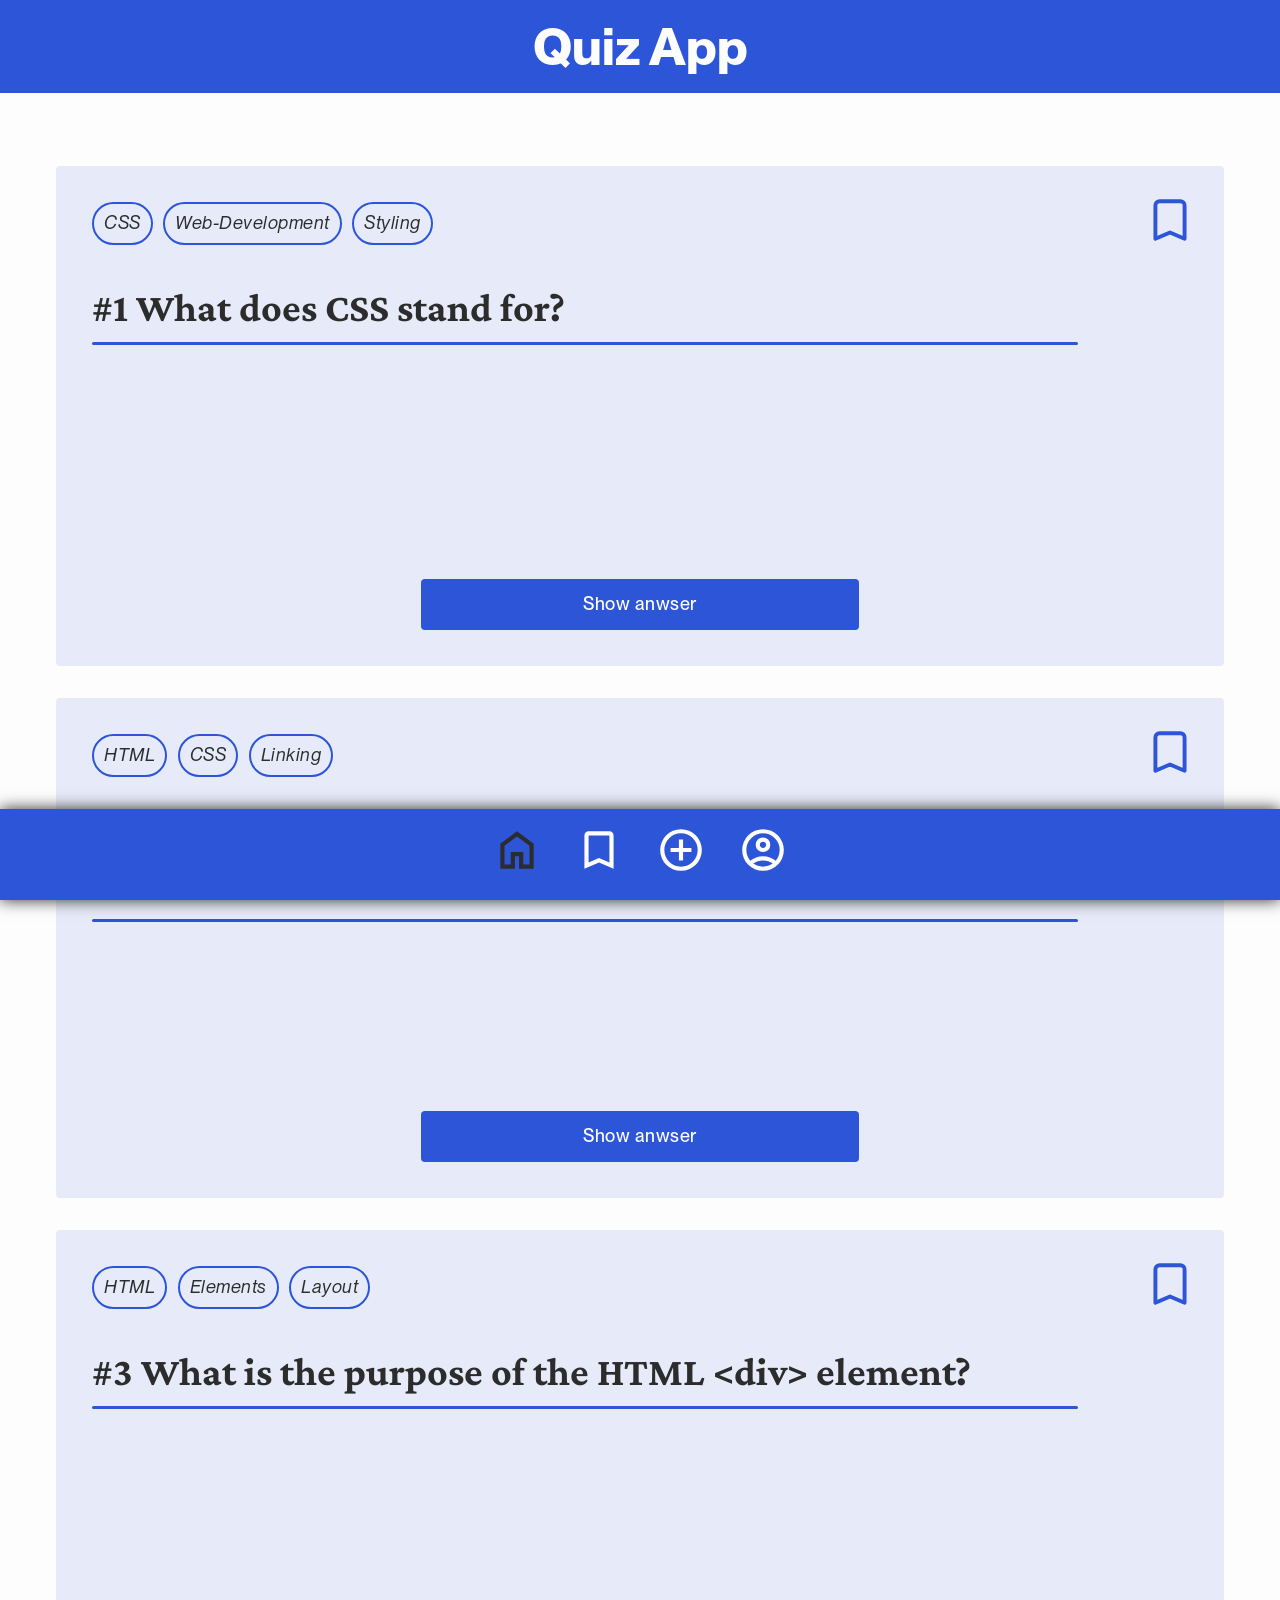
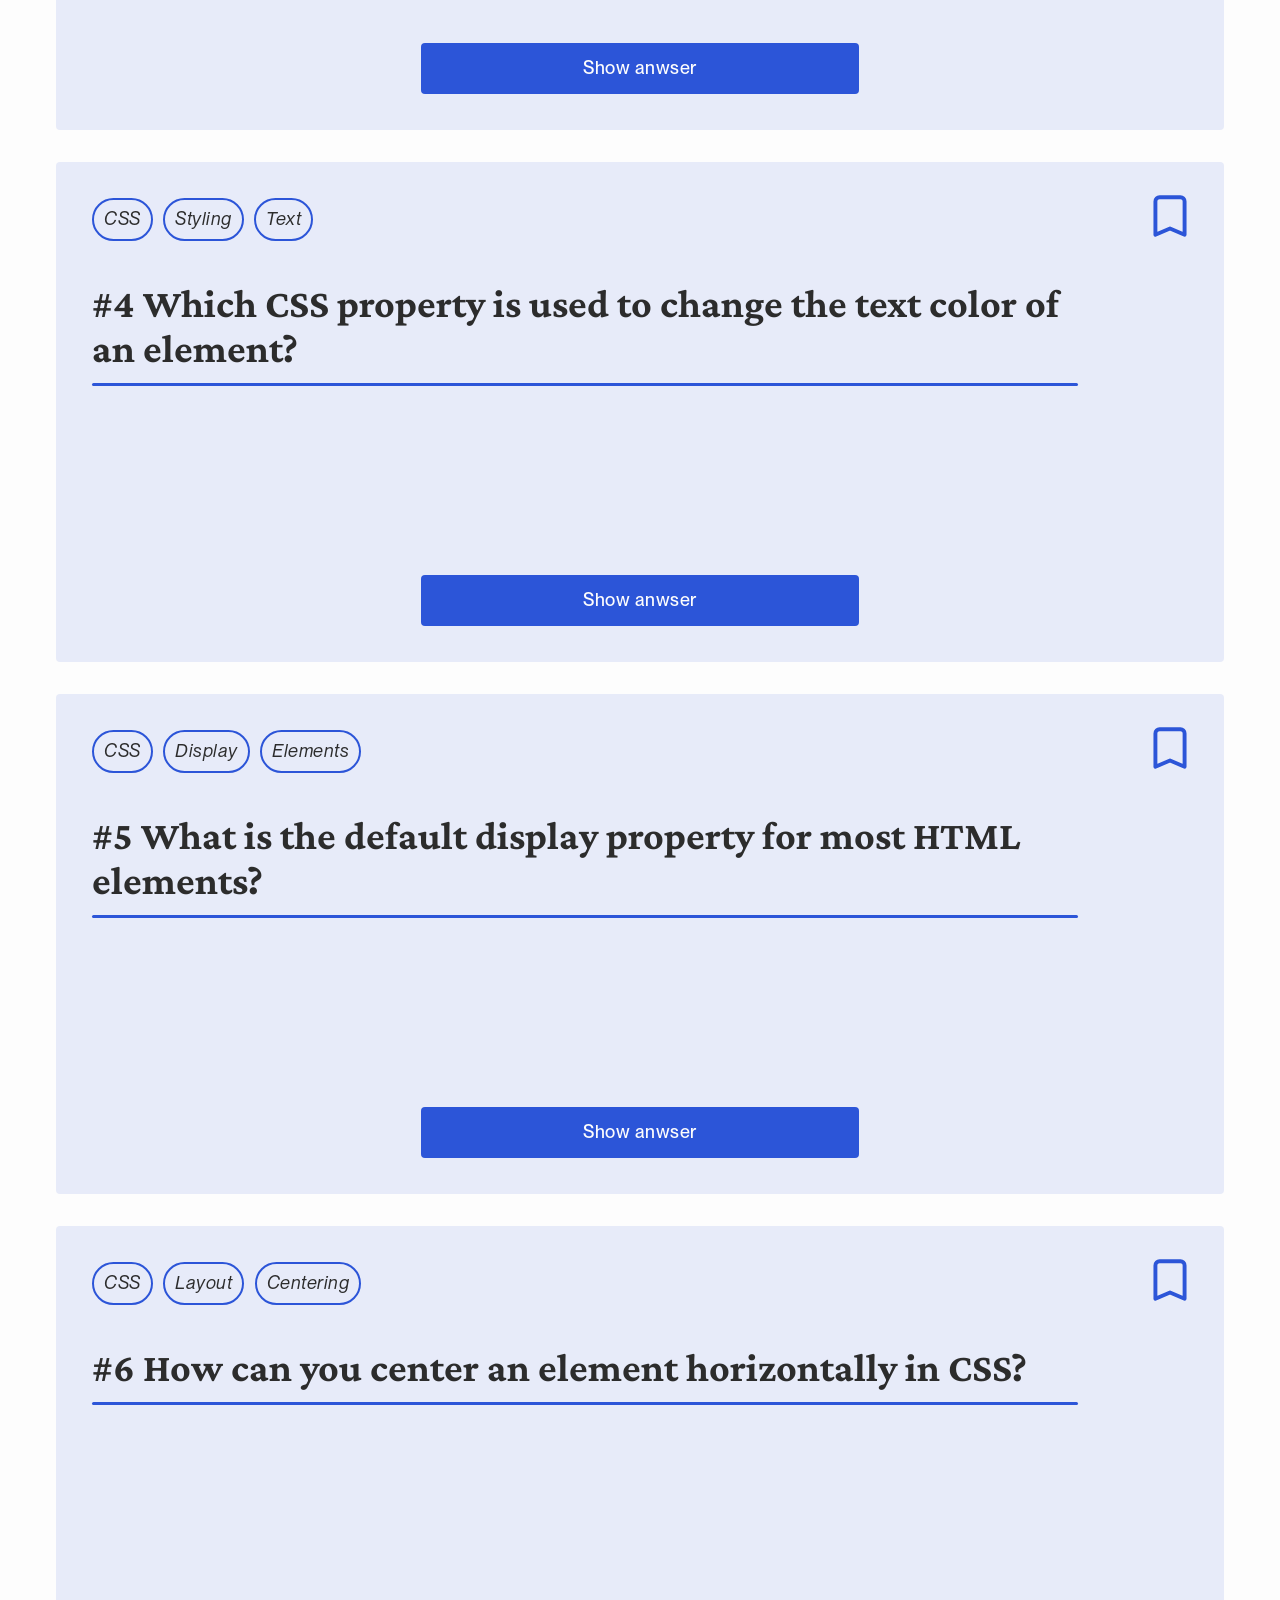
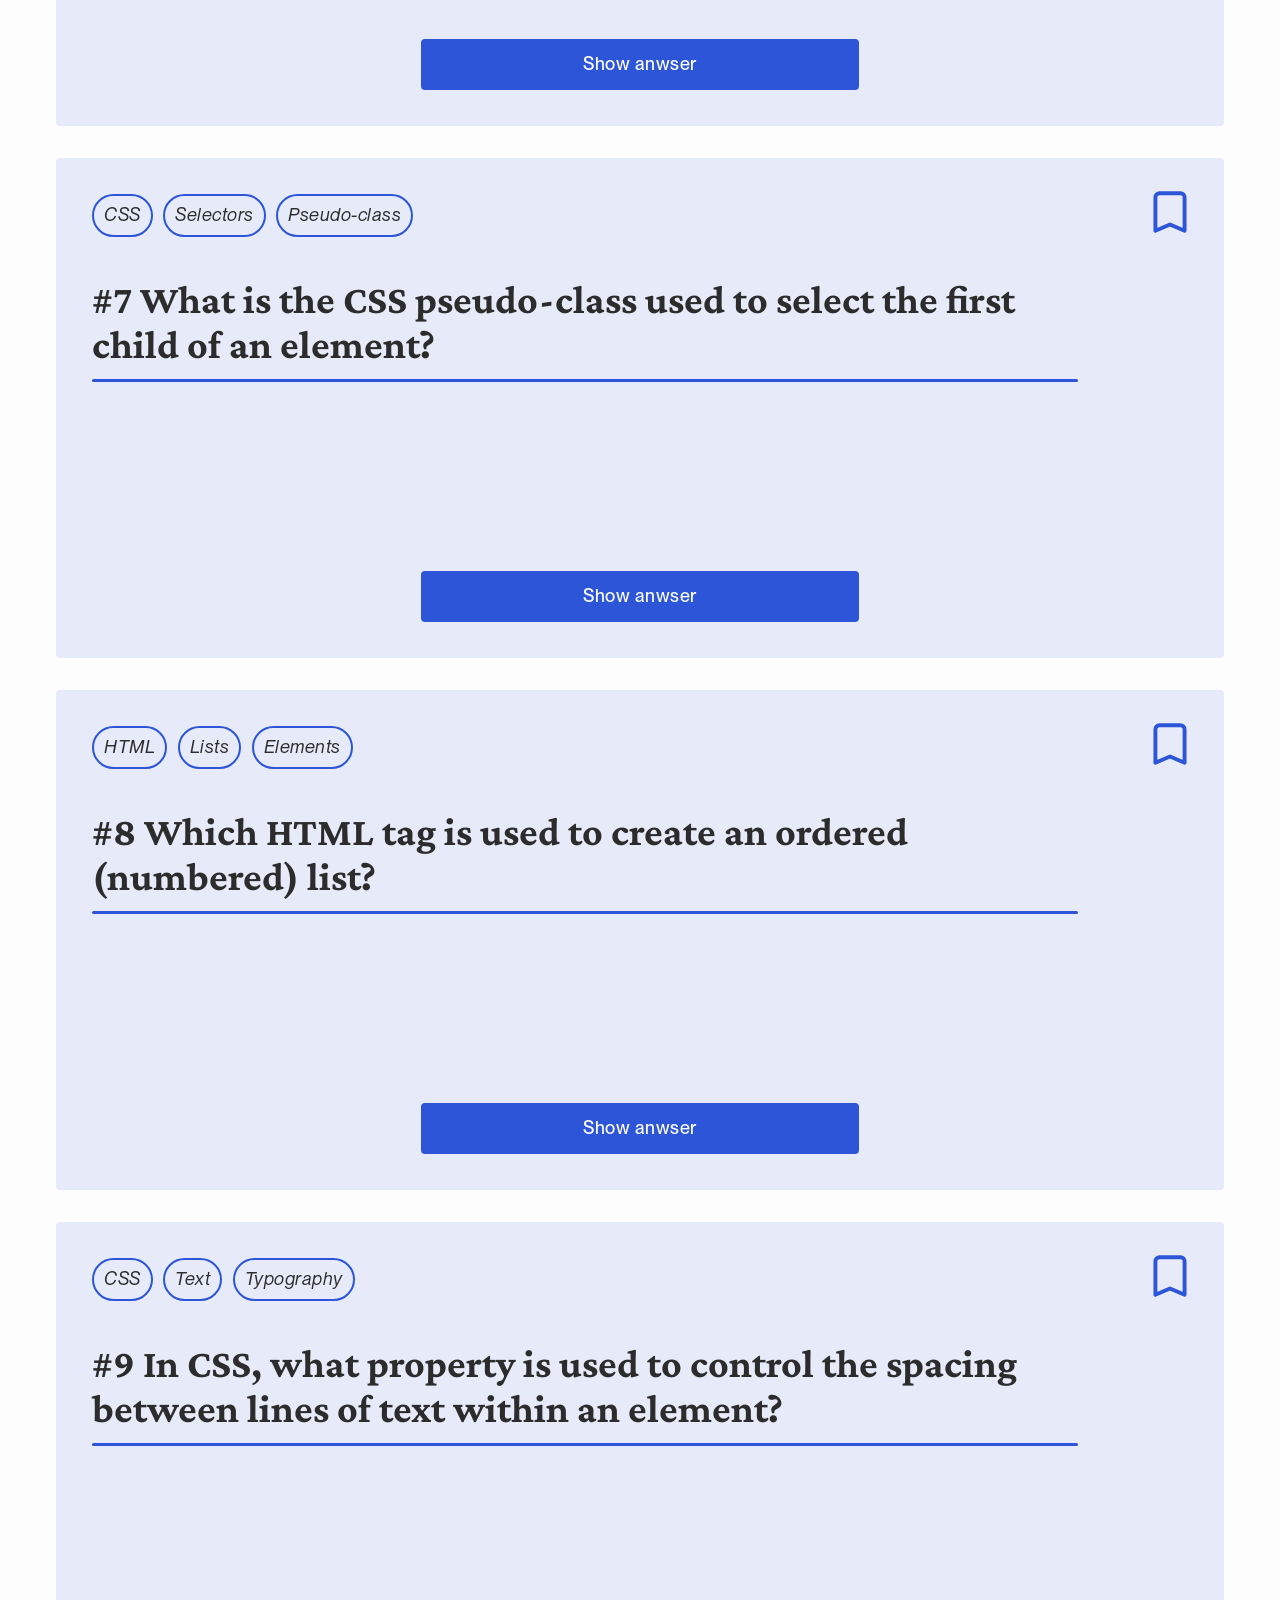
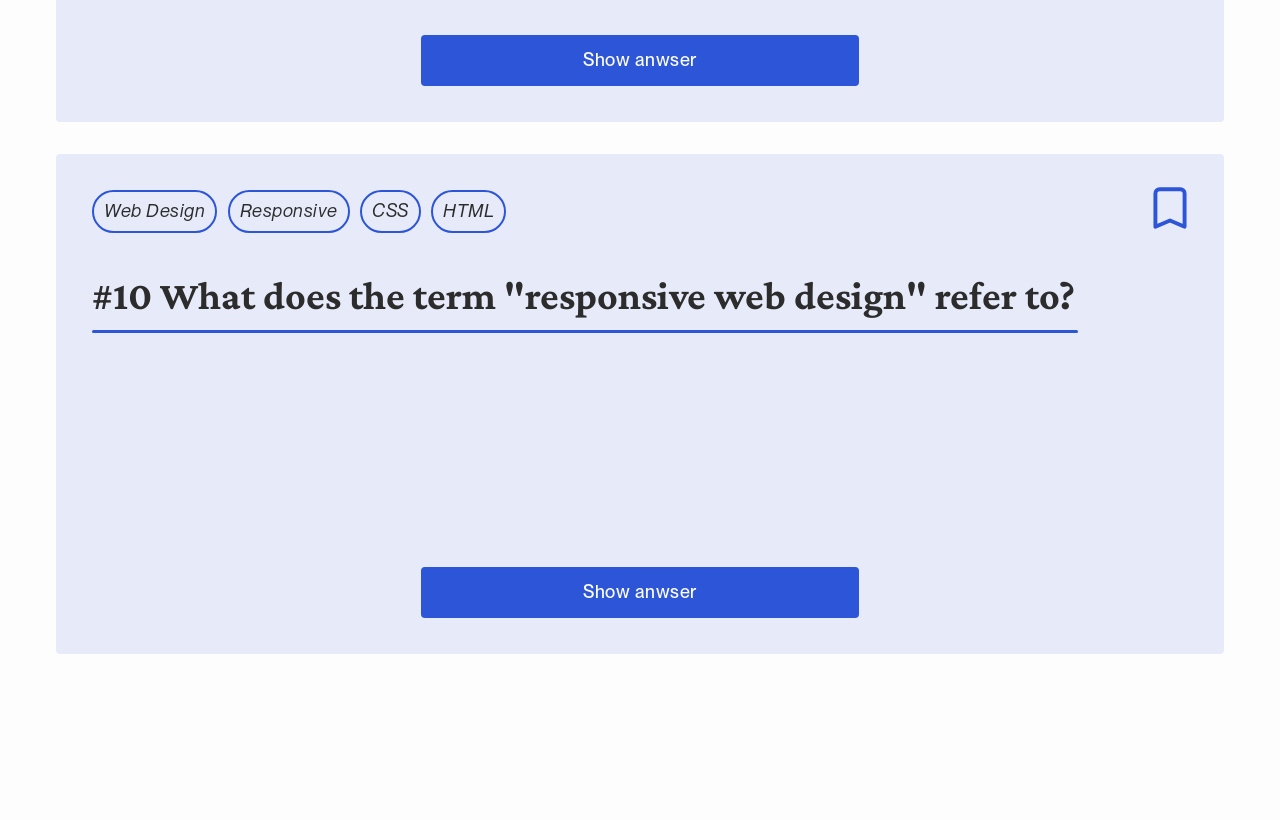
<file: index.html>
<!doctype html>
<html lang="de">
  <head>
    <meta charset="UTF-8" />
    <meta name="viewport" content="width=device-width, initial-scale=1.0" />
    <title>Quiz App | Recap-Project-1</title>
    <link
      rel="icon"
      type="image/svg+xml"
      href="assets/icons/bookmark_icon.svg"
    />
    <link rel="stylesheet" href="css/style.css" />
    <script src="./script/script.js" defer></script>
  </head>
  <body>
    <main>
      <header>
        <div class="app_title">
          <h1>Quiz App</h1>
        </div>
        <nav class="navbar">
          <ul>
            <li class="is_active">
              <a href="index.html">
                <svg
                  xmlns="http://www.w3.org/2000/svg"
                  height="50px"
                  viewBox="0 -960 960 960"
                  width="50px"
                  fill="var(--main-white)"
                >
                  <path
                    d="M240-200h120v-240h240v240h120v-360L480-740 240-560v360Zm-80 80v-480l320-240 320 240v480H520v-240h-80v240H160Zm320-350Z"
                  />
                </svg>
              </a>
            </li>
            <li>
              <a href="html/bookmark_page.html">
                <svg
                  xmlns="http://www.w3.org/2000/svg"
                  height="50px"
                  viewBox="0 -960 960 960"
                  width="50px"
                  fill="var(--main-white)"
                >
                  <path
                    d="M200-120v-640q0-33 23.5-56.5T280-840h400q33 0 56.5 23.5T760-760v640L480-240 200-120Zm80-122 200-86 200 86v-518H280v518Zm0-518h400-400Z"
                  />
                </svg>
              </a>
            </li>
            <li>
              <a href="html/form.html">
                <svg
                  xmlns="http://www.w3.org/2000/svg"
                  height="50px"
                  viewBox="0 -960 960 960"
                  width="50px"
                  fill="var(--main-white)"
                >
                  <path
                    d="M440-280h80v-160h160v-80H520v-160h-80v160H280v80h160v160Zm40 200q-83 0-156-31.5T197-197q-54-54-85.5-127T80-480q0-83 31.5-156T197-763q54-54 127-85.5T480-880q83 0 156 31.5T763-763q54 54 85.5 127T880-480q0 83-31.5 156T763-197q-54 54-127 85.5T480-80Zm0-80q134 0 227-93t93-227q0-134-93-227t-227-93q-134 0-227 93t-93 227q0 134 93 227t227 93Zm0-320Z"
                  />
                </svg>
              </a>
            </li>
            <li>
              <a href="html/profile_page.html">
                <svg
                  xmlns="http://www.w3.org/2000/svg"
                  height="50px"
                  viewBox="0 -960 960 960"
                  width="50px"
                  fill="var(--main-white)"
                >
                  <path
                    d="M234-276q51-39 114-61.5T480-360q69 0 132 22.5T726-276q35-41 54.5-93T800-480q0-133-93.5-226.5T480-800q-133 0-226.5 93.5T160-480q0 59 19.5 111t54.5 93Zm146.5-204.5Q340-521 340-580t40.5-99.5Q421-720 480-720t99.5 40.5Q620-639 620-580t-40.5 99.5Q539-440 480-440t-99.5-40.5ZM480-80q-83 0-156-31.5T197-197q-54-54-85.5-127T80-480q0-83 31.5-156T197-763q54-54 127-85.5T480-880q83 0 156 31.5T763-763q54 54 85.5 127T880-480q0 83-31.5 156T763-197q-54 54-127 85.5T480-80Zm100-95.5q47-15.5 86-44.5-39-29-86-44.5T480-280q-53 0-100 15.5T294-220q39 29 86 44.5T480-160q53 0 100-15.5ZM523-537q17-17 17-43t-17-43q-17-17-43-17t-43 17q-17 17-17 43t17 43q17 17 43 17t43-17Zm-43-43Zm0 360Z"
                  />
                </svg>
              </a>
            </li>
          </ul>
        </nav>
      </header>
      <section>
        <div class="container">
          <div class="row">
            <div class="col col-md-12 col-lg-12 col-xl-12">
              <article class="quest-card">
                <div class="quest-card-wrapper-FAQ">
                  <ul class="tagList">
                    <li class="tag">CSS</li>
                    <li class="tag">Web-Development</li>
                    <li class="tag">Styling</li>
                  </ul>
                  <h3 contenteditable="true">What does CSS stand for?</h3>
                  <div
                    class="quest-card-answer-wrapper hidden"
                    data-js="answerWrapper"
                  >
                    <p>Cascading Style Sheets</p>
                  </div>
                  <button type="button" class="answer-btn">Show anwser</button>
                </div>

                <input
                  type="checkbox"
                  class="fav-checkbox"
                  data-js="bookmark-checkbox"
                />
                <label
                  class="fav-icon-label"
                  data-js="bookmark-label"
                  aria-label="Frage als Favorit speichern"
                >
                  <svg
                    xmlns="http://w3.org"
                    height="50px"
                    viewBox="0 -960 960 960"
                    width="50px"
                  >
                    <path
                      d="M200-120v-640q0-33 23.5-56.5T280-840h400q33 0 56.5 23.5T760-760v640L480-240 200-120Z"
                    />
                  </svg>
                </label>
              </article>
            </div>
            <div class="col col-md-12 col-lg-12 col-xl-12">
              <article class="quest-card">
                <div class="quest-card-wrapper-FAQ">
                  <ul class="tagList">
                    <li class="tag">HTML</li>
                    <li class="tag">CSS</li>
                    <li class="tag">Linking</li>
                  </ul>
                  <h3 contenteditable="true">
                    Which HTML tag is used to link an external CSS file to an
                    HTML document?
                  </h3>
                  <div
                    class="quest-card-answer-wrapper hidden"
                    data-js="answerWrapper"
                  >
                    <p>&lt;link&gt;</p>
                  </div>
                  <button type="button" class="answer-btn">Show anwser</button>
                </div>
                <input
                  type="checkbox"
                  class="fav-checkbox"
                  data-js="bookmark-checkbox"
                />
                <label
                  class="fav-icon-label"
                  data-js="bookmark-label"
                  aria-label="Frage als Favorit speichern"
                >
                  <svg
                    xmlns="http://w3.org"
                    height="50px"
                    viewBox="0 -960 960 960"
                    width="50px"
                  >
                    <path
                      d="M200-120v-640q0-33 23.5-56.5T280-840h400q33 0 56.5 23.5T760-760v640L480-240 200-120Z"
                    />
                  </svg>
                </label>
              </article>
            </div>
            <div class="col col-md-12 col-lg-12 col-xl-12">
              <article class="quest-card">
                <div class="quest-card-wrapper-FAQ">
                  <ul class="tagList">
                    <li class="tag">HTML</li>
                    <li class="tag">Elements</li>
                    <li class="tag">Layout</li>
                  </ul>
                  <h3 contenteditable="true">
                    What is the purpose of the HTML &lt;div&gt; element?
                  </h3>
                  <div
                    class="quest-card-answer-wrapper hidden"
                    data-js="answerWrapper"
                  >
                    <p>
                      It is a container element used to group and style content
                      together.
                    </p>
                  </div>
                  <button type="button" class="answer-btn">Show anwser</button>
                </div>
                <input
                  type="checkbox"
                  class="fav-checkbox"
                  data-js="bookmark-checkbox"
                />
                <label
                  class="fav-icon-label"
                  data-js="bookmark-label"
                  aria-label="Frage als Favorit speichern"
                >
                  <svg
                    xmlns="http://w3.org"
                    height="50px"
                    viewBox="0 -960 960 960"
                    width="50px"
                  >
                    <path
                      d="M200-120v-640q0-33 23.5-56.5T280-840h400q33 0 56.5 23.5T760-760v640L480-240 200-120Z"
                    />
                  </svg>
                </label>
              </article>
            </div>
            <div class="col col-md-12 col-lg-12 col-xl-12">
              <article class="quest-card">
                <div class="quest-card-wrapper-FAQ">
                  <ul class="tagList">
                    <li class="tag">CSS</li>
                    <li class="tag">Styling</li>
                    <li class="tag">Text</li>
                  </ul>
                  <h3 contenteditable="true">
                    Which CSS property is used to change the text color of an
                    element?
                  </h3>
                  <div
                    class="quest-card-answer-wrapper hidden"
                    data-js="answerWrapper"
                  >
                    <p>color</p>
                  </div>
                  <button type="button" class="answer-btn">Show anwser</button>
                </div>
                <input
                  type="checkbox"
                  class="fav-checkbox"
                  data-js="bookmark-checkbox"
                />
                <label
                  class="fav-icon-label"
                  data-js="bookmark-label"
                  aria-label="Frage als Favorit speichern"
                >
                  <svg
                    xmlns="http://w3.org"
                    height="50px"
                    viewBox="0 -960 960 960"
                    width="50px"
                  >
                    <path
                      d="M200-120v-640q0-33 23.5-56.5T280-840h400q33 0 56.5 23.5T760-760v640L480-240 200-120Z"
                    />
                  </svg>
                </label>
              </article>
            </div>
            <div class="col col-md-12 col-lg-12 col-xl-12">
              <article class="quest-card">
                <div class="quest-card-wrapper-FAQ">
                  <ul class="tagList">
                    <li class="tag">CSS</li>
                    <li class="tag">Display</li>
                    <li class="tag">Elements</li>
                  </ul>
                  <h3 contenteditable="true">
                    What is the default display property for most HTML elements?
                  </h3>
                  <div
                    class="quest-card-answer-wrapper hidden"
                    data-js="answerWrapper"
                  >
                    <p>block</p>
                  </div>
                  <button type="button" class="answer-btn">Show anwser</button>
                </div>
                <input
                  type="checkbox"
                  class="fav-checkbox"
                  data-js="bookmark-checkbox"
                />
                <label
                  class="fav-icon-label"
                  data-js="bookmark-label"
                  aria-label="Frage als Favorit speichern"
                >
                  <svg
                    xmlns="http://w3.org"
                    height="50px"
                    viewBox="0 -960 960 960"
                    width="50px"
                  >
                    <path
                      d="M200-120v-640q0-33 23.5-56.5T280-840h400q33 0 56.5 23.5T760-760v640L480-240 200-120Z"
                    />
                  </svg>
                </label>
              </article>
            </div>
            <div class="col col-md-12 col-lg-12 col-xl-12">
              <article class="quest-card">
                <div class="quest-card-wrapper-FAQ">
                  <ul class="tagList">
                    <li class="tag">CSS</li>
                    <li class="tag">Layout</li>
                    <li class="tag">Centering</li>
                  </ul>
                  <h3 contenteditable="true">
                    How can you center an element horizontally in CSS?
                  </h3>
                  <div
                    class="quest-card-answer-wrapper hidden"
                    data-js="answerWrapper"
                  >
                    <p>By setting its margin property to auto.</p>
                  </div>
                  <button type="button" class="answer-btn">Show anwser</button>
                </div>
                <input
                  type="checkbox"
                  class="fav-checkbox"
                  data-js="bookmark-checkbox"
                />
                <label
                  class="fav-icon-label"
                  data-js="bookmark-label"
                  aria-label="Frage als Favorit speichern"
                >
                  <svg
                    xmlns="http://w3.org"
                    height="50px"
                    viewBox="0 -960 960 960"
                    width="50px"
                  >
                    <path
                      d="M200-120v-640q0-33 23.5-56.5T280-840h400q33 0 56.5 23.5T760-760v640L480-240 200-120Z"
                    />
                  </svg>
                </label>
              </article>
            </div>
            <div class="col col-md-12 col-lg-12 col-xl-12">
              <article class="quest-card">
                <div class="quest-card-wrapper-FAQ">
                  <ul class="tagList">
                    <li class="tag">CSS</li>
                    <li class="tag">Selectors</li>
                    <li class="tag">Pseudo-class</li>
                  </ul>
                  <h3 contenteditable="true">
                    What is the CSS pseudo-class used to select the first child
                    of an element?
                  </h3>
                  <div
                    class="quest-card-answer-wrapper hidden"
                    data-js="answerWrapper"
                  >
                    <p>:first-child</p>
                  </div>
                  <button type="button" class="answer-btn">Show anwser</button>
                </div>
                <input
                  type="checkbox"
                  class="fav-checkbox"
                  data-js="bookmark-checkbox"
                />
                <label
                  class="fav-icon-label"
                  data-js="bookmark-label"
                  aria-label="Frage als Favorit speichern"
                >
                  <svg
                    xmlns="http://w3.org"
                    height="50px"
                    viewBox="0 -960 960 960"
                    width="50px"
                  >
                    <path
                      d="M200-120v-640q0-33 23.5-56.5T280-840h400q33 0 56.5 23.5T760-760v640L480-240 200-120Z"
                    />
                  </svg>
                </label>
              </article>
            </div>
            <div class="col col-md-12 col-lg-12 col-xl-12">
              <article class="quest-card">
                <div class="quest-card-wrapper-FAQ">
                  <ul class="tagList">
                    <li class="tag">HTML</li>
                    <li class="tag">Lists</li>
                    <li class="tag">Elements</li>
                  </ul>
                  <h3 contenteditable="true">
                    Which HTML tag is used to create an ordered (numbered) list?
                  </h3>
                  <div
                    class="quest-card-answer-wrapper hidden"
                    data-js="answerWrapper"
                  >
                    <p>&lt;ol&gt;</p>
                  </div>
                  <button type="button" class="answer-btn">Show anwser</button>
                </div>
                <input
                  type="checkbox"
                  class="fav-checkbox"
                  data-js="bookmark-checkbox"
                />
                <label
                  class="fav-icon-label"
                  data-js="bookmark-label"
                  aria-label="Frage als Favorit speichern"
                >
                  <svg
                    xmlns="http://w3.org"
                    height="50px"
                    viewBox="0 -960 960 960"
                    width="50px"
                  >
                    <path
                      d="M200-120v-640q0-33 23.5-56.5T280-840h400q33 0 56.5 23.5T760-760v640L480-240 200-120Z"
                    />
                  </svg>
                </label>
              </article>
            </div>
            <div class="col col-md-12 col-lg-12 col-xl-12">
              <article class="quest-card">
                <div class="quest-card-wrapper-FAQ">
                  <ul class="tagList">
                    <li class="tag">CSS</li>
                    <li class="tag">Text</li>
                    <li class="tag">Typography</li>
                  </ul>
                  <h3 contenteditable="true">
                    In CSS, what property is used to control the spacing between
                    lines of text within an element?
                  </h3>
                  <div
                    class="quest-card-answer-wrapper hidden"
                    data-js="answerWrapper"
                  >
                    <p>line-height</p>
                  </div>
                  <button type="button" class="answer-btn">Show anwser</button>
                </div>
                <input
                  type="checkbox"
                  class="fav-checkbox"
                  data-js="bookmark-checkbox"
                />
                <label
                  class="fav-icon-label"
                  data-js="bookmark-label"
                  aria-label="Frage als Favorit speichern"
                >
                  <svg
                    xmlns="http://w3.org"
                    height="50px"
                    viewBox="0 -960 960 960"
                    width="50px"
                  >
                    <path
                      d="M200-120v-640q0-33 23.5-56.5T280-840h400q33 0 56.5 23.5T760-760v640L480-240 200-120Z"
                    />
                  </svg>
                </label>
              </article>
            </div>
            <div class="col col-md-12 col-lg-12 col-xl-12">
              <article class="quest-card">
                <div class="quest-card-wrapper-FAQ">
                  <ul class="tagList">
                    <li class="tag">Web Design</li>
                    <li class="tag">Responsive</li>
                    <li class="tag">CSS</li>
                    <li class="tag">HTML</li>
                  </ul>
                  <h3 contenteditable="true">
                    What does the term &quot;responsive web design&quot; refer
                    to?
                  </h3>
                  <div
                    class="quest-card-answer-wrapper hidden"
                    data-js="answerWrapper"
                  >
                    <p>
                      It refers to designing web pages that adapt and display
                      well on various screen sizes and devices.
                    </p>
                  </div>
                  <button type="button" class="answer-btn">Show anwser</button>
                </div>
                <input
                  type="checkbox"
                  class="fav-checkbox"
                  data-js="bookmark-checkbox"
                />
                <label
                  class="fav-icon-label"
                  data-js="bookmark-label"
                  aria-label="Frage als Favorit speichern"
                >
                  <svg
                    xmlns="http://w3.org"
                    height="50px"
                    viewBox="0 -960 960 960"
                    width="50px"
                  >
                    <path
                      d="M200-120v-640q0-33 23.5-56.5T280-840h400q33 0 56.5 23.5T760-760v640L480-240 200-120Z"
                    />
                  </svg>
                </label>
              </article>
            </div>
          </div>
        </div>
      </section>
      <footer></footer>
    </main>
  </body>
</html>
</file>
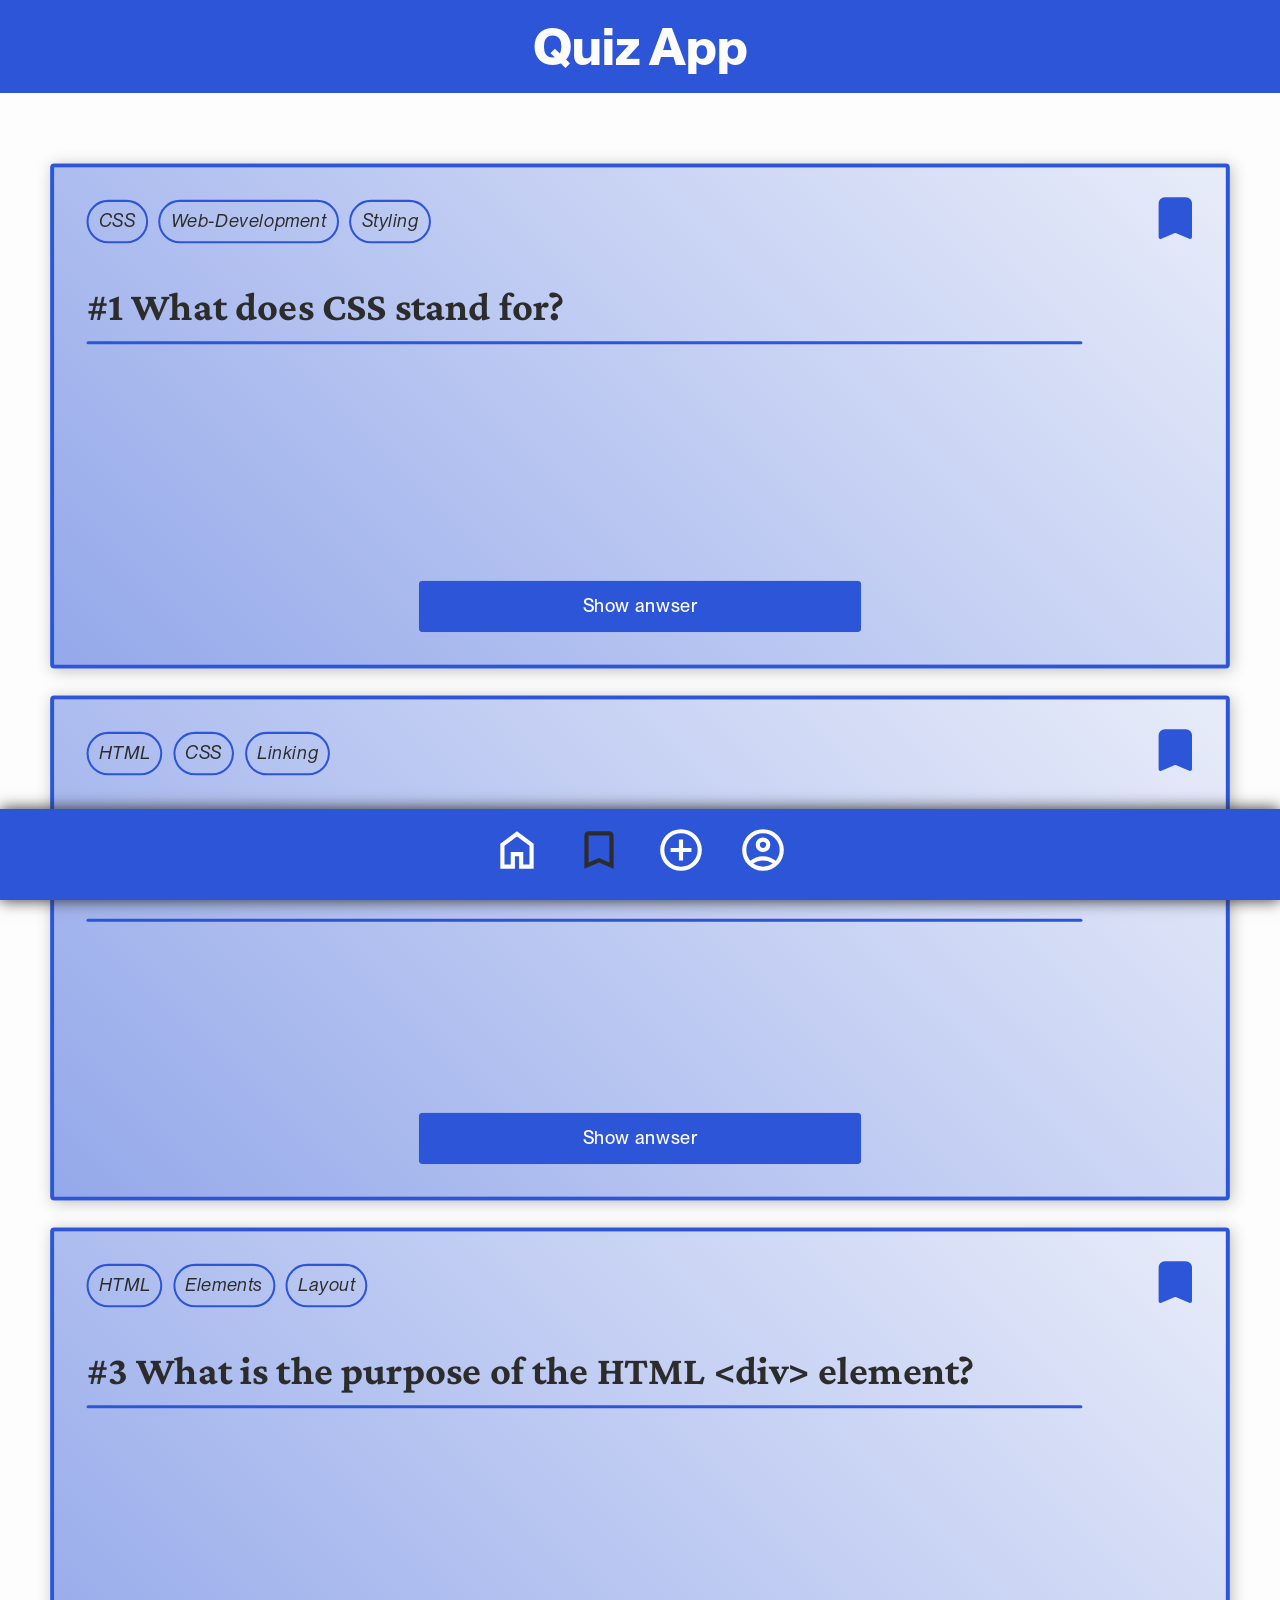
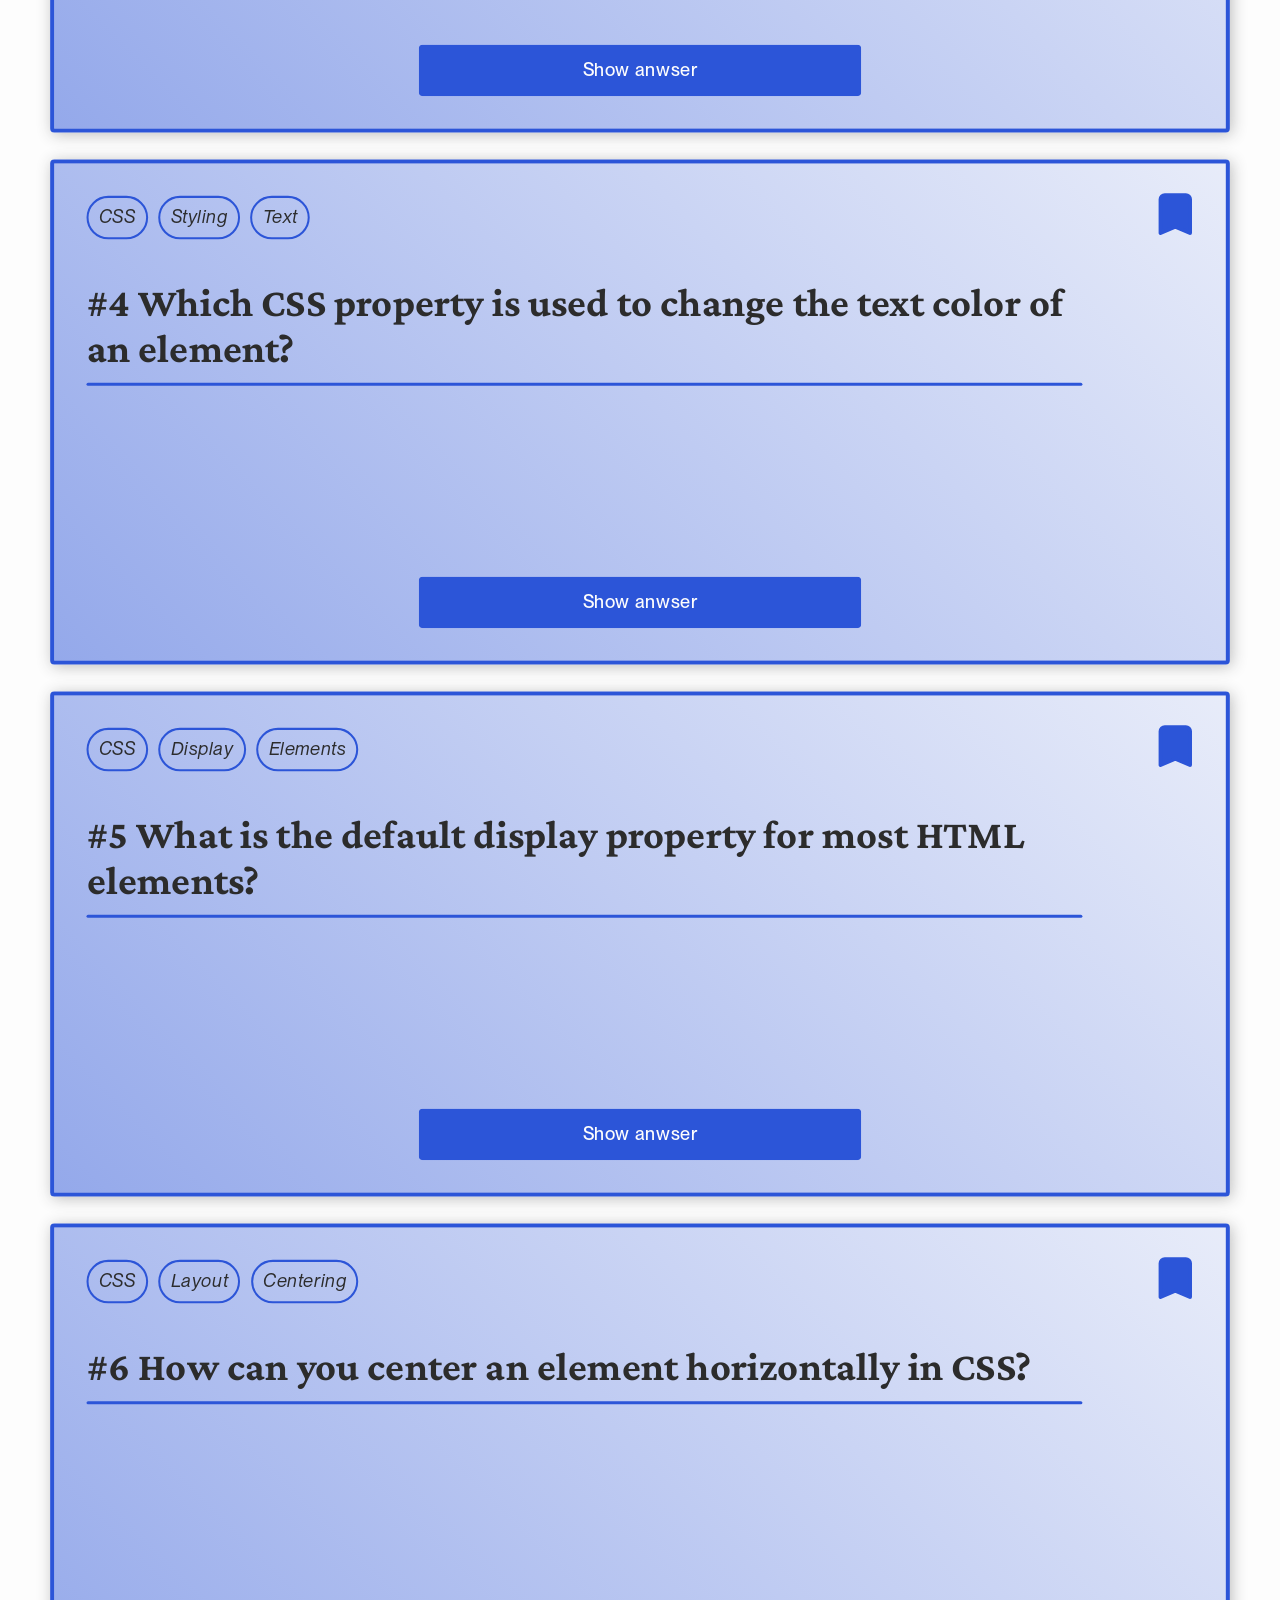
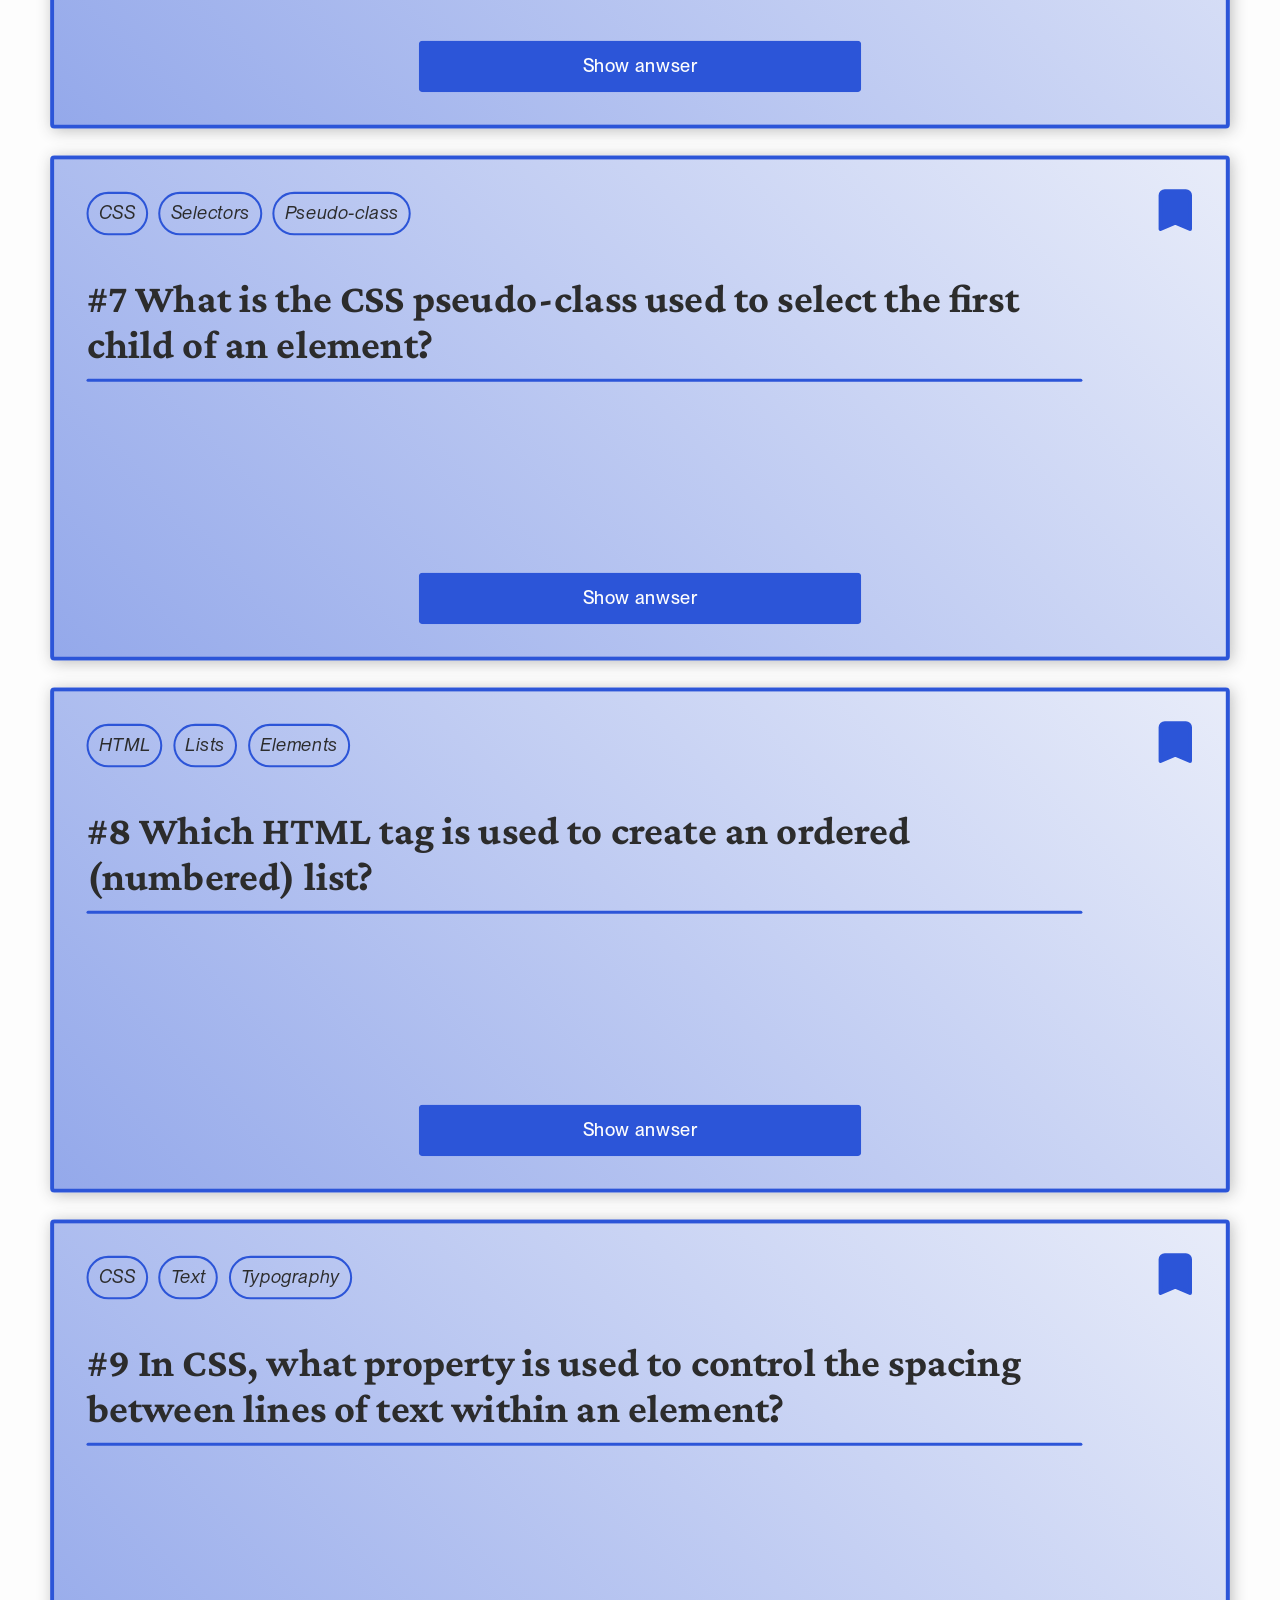
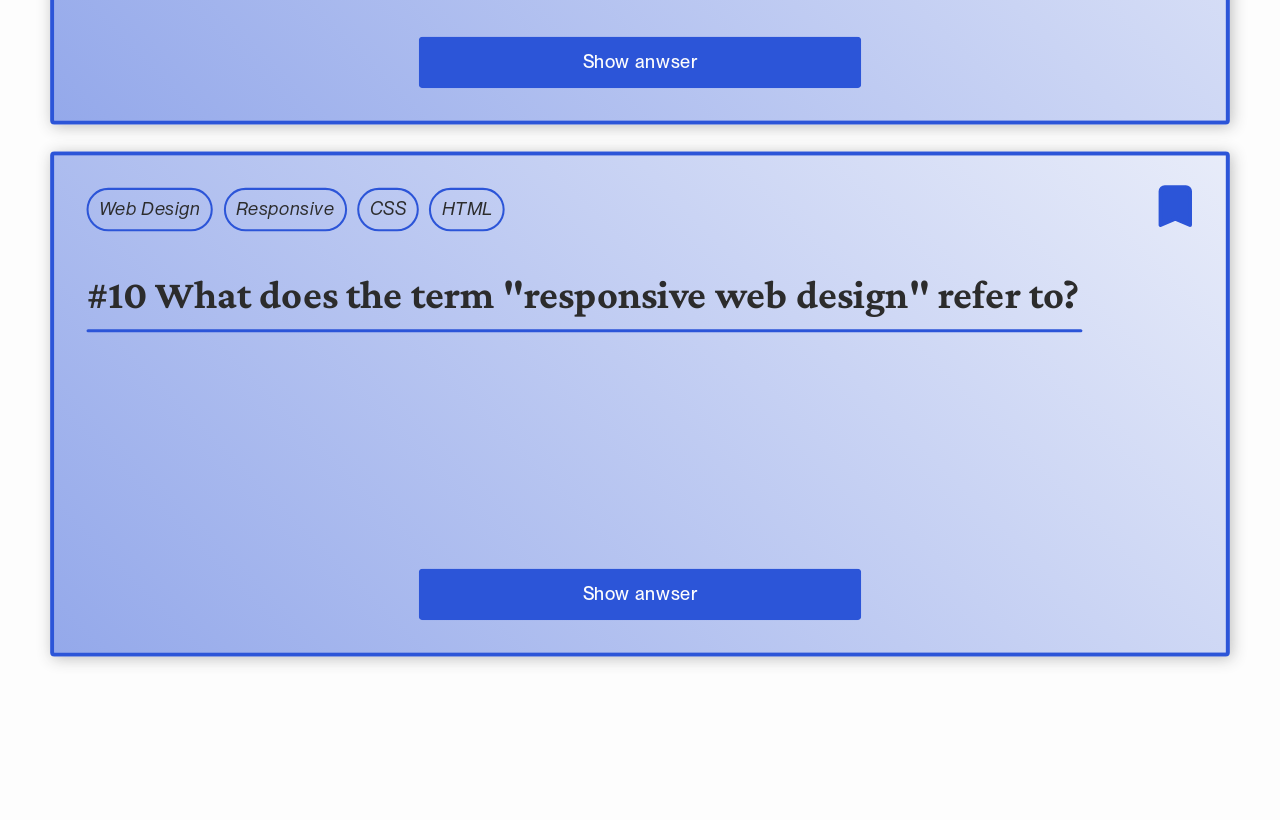
<file: html/bookmark_page.html>
<!doctype html>
<html lang="de">
  <head>
    <meta charset="UTF-8" />
    <meta name="viewport" content="width=device-width, initial-scale=1.0" />
    <title>Quiz App | Recap-Project-1</title>
    <link
      rel="icon"
      type="image/png"
      href="../assets/icons/bookmark_icon.svg"
    />
    <script src="../script/script.js" defer></script>
    <link rel="stylesheet" href="../css/style.css" />
  </head>
  <body>
    <main>
      <header>
        <div class="app_title">
          <h1>Quiz App</h1>
        </div>
        <nav class="navbar">
          <ul>
            <li>
              <a href="../index.html">
                <svg
                  xmlns="http://www.w3.org/2000/svg"
                  height="50px"
                  viewBox="0 -960 960 960"
                  width="50px"
                  fill="var(--main-white)"
                >
                  <path
                    d="M240-200h120v-240h240v240h120v-360L480-740 240-560v360Zm-80 80v-480l320-240 320 240v480H520v-240h-80v240H160Zm320-350Z"
                  />
                </svg>
              </a>
            </li>
            <li class="is_active">
              <a href="../html/bookmark_page.html">
                <svg
                  xmlns="http://www.w3.org/2000/svg"
                  height="50px"
                  viewBox="0 -960 960 960"
                  width="50px"
                  fill="var(--main-white)"
                >
                  <path
                    d="M200-120v-640q0-33 23.5-56.5T280-840h400q33 0 56.5 23.5T760-760v640L480-240 200-120Zm80-122 200-86 200 86v-518H280v518Zm0-518h400-400Z"
                  />
                </svg>
              </a>
            </li>
            <li>
              <a href="../html/form.html">
                <svg
                  xmlns="http://www.w3.org/2000/svg"
                  height="50px"
                  viewBox="0 -960 960 960"
                  width="50px"
                  fill="var(--main-white)"
                >
                  <path
                    d="M440-280h80v-160h160v-80H520v-160h-80v160H280v80h160v160Zm40 200q-83 0-156-31.5T197-197q-54-54-85.5-127T80-480q0-83 31.5-156T197-763q54-54 127-85.5T480-880q83 0 156 31.5T763-763q54 54 85.5 127T880-480q0 83-31.5 156T763-197q-54 54-127 85.5T480-80Zm0-80q134 0 227-93t93-227q0-134-93-227t-227-93q-134 0-227 93t-93 227q0 134 93 227t227 93Zm0-320Z"
                  />
                </svg>
              </a>
            </li>
            <li>
              <a href="../html/profile_page.html">
                <svg
                  xmlns="http://www.w3.org/2000/svg"
                  height="50px"
                  viewBox="0 -960 960 960"
                  width="50px"
                  fill="var(--main-white)"
                >
                  <path
                    d="M234-276q51-39 114-61.5T480-360q69 0 132 22.5T726-276q35-41 54.5-93T800-480q0-133-93.5-226.5T480-800q-133 0-226.5 93.5T160-480q0 59 19.5 111t54.5 93Zm146.5-204.5Q340-521 340-580t40.5-99.5Q421-720 480-720t99.5 40.5Q620-639 620-580t-40.5 99.5Q539-440 480-440t-99.5-40.5ZM480-80q-83 0-156-31.5T197-197q-54-54-85.5-127T80-480q0-83 31.5-156T197-763q54-54 127-85.5T480-880q83 0 156 31.5T763-763q54 54 85.5 127T880-480q0 83-31.5 156T763-197q-54 54-127 85.5T480-80Zm100-95.5q47-15.5 86-44.5-39-29-86-44.5T480-280q-53 0-100 15.5T294-220q39 29 86 44.5T480-160q53 0 100-15.5ZM523-537q17-17 17-43t-17-43q-17-17-43-17t-43 17q-17 17-17 43t17 43q17 17 43 17t43-17Zm-43-43Zm0 360Z"
                  />
                </svg>
              </a>
            </li>
          </ul>
        </nav>
      </header>
      <section>
        <div class="container">
          <div class="row">
            <div class="col col-md-12 col-lg-12 col-xl-12">
              <article class="quest-card">
                <div class="quest-card-wrapper-FAQ">
                  <ul class="tagList">
                    <li class="tag">CSS</li>
                    <li class="tag">Web-Development</li>
                    <li class="tag">Styling</li>
                  </ul>
                  <h3 contenteditable="true">What does CSS stand for?</h3>
                  <div
                    class="quest-card-answer-wrapper hidden"
                    data-js="answerWrapper"
                  >
                    <p>Cascading Style Sheets</p>
                  </div>
                  <button type="button" class="answer-btn">Show anwser</button>
                </div>

                <input
                  type="checkbox"
                  class="fav-checkbox faved"
                  data-js="bookmark-checkbox"
                  checked
                />
                <label
                  class="fav-icon-label"
                  data-js="bookmark-label"
                  aria-label="Frage als Favorit speichern"
                >
                  <svg
                    xmlns="http://w3.org"
                    height="50px"
                    viewBox="0 -960 960 960"
                    width="50px"
                  >
                    <path
                      d="M200-120v-640q0-33 23.5-56.5T280-840h400q33 0 56.5 23.5T760-760v640L480-240 200-120Z"
                    />
                  </svg>
                </label>
              </article>
            </div>
            <div class="col col-md-12 col-lg-12 col-xl-12">
              <article class="quest-card">
                <div class="quest-card-wrapper-FAQ">
                  <ul class="tagList">
                    <li class="tag">HTML</li>
                    <li class="tag">CSS</li>
                    <li class="tag">Linking</li>
                  </ul>
                  <h3 contenteditable="true">
                    Which HTML tag is used to link an external CSS file to an
                    HTML document?
                  </h3>
                  <div
                    class="quest-card-answer-wrapper hidden"
                    data-js="answerWrapper"
                  >
                    <p>&lt;link&gt;</p>
                  </div>
                  <button type="button" class="answer-btn">Show anwser</button>
                </div>
                <input
                  type="checkbox"
                  class="fav-checkbox faved"
                  data-js="bookmark-checkbox"
                  checked
                />
                <label
                  class="fav-icon-label"
                  data-js="bookmark-label"
                  aria-label="Frage als Favorit speichern"
                >
                  <svg
                    xmlns="http://w3.org"
                    height="50px"
                    viewBox="0 -960 960 960"
                    width="50px"
                  >
                    <path
                      d="M200-120v-640q0-33 23.5-56.5T280-840h400q33 0 56.5 23.5T760-760v640L480-240 200-120Z"
                    />
                  </svg>
                </label>
              </article>
            </div>
            <div class="col col-md-12 col-lg-12 col-xl-12">
              <article class="quest-card">
                <div class="quest-card-wrapper-FAQ">
                  <ul class="tagList">
                    <li class="tag">HTML</li>
                    <li class="tag">Elements</li>
                    <li class="tag">Layout</li>
                  </ul>
                  <h3 contenteditable="true">
                    What is the purpose of the HTML &lt;div&gt; element?
                  </h3>
                  <div
                    class="quest-card-answer-wrapper hidden"
                    data-js="answerWrapper"
                  >
                    <p>
                      It is a container element used to group and style content
                      together.
                    </p>
                  </div>
                  <button type="button" class="answer-btn">Show anwser</button>
                </div>
                <input
                  type="checkbox"
                  class="fav-checkbox faved"
                  data-js="bookmark-checkbox"
                  checked
                />
                <label
                  class="fav-icon-label"
                  data-js="bookmark-label"
                  aria-label="Frage als Favorit speichern"
                >
                  <svg
                    xmlns="http://w3.org"
                    height="50px"
                    viewBox="0 -960 960 960"
                    width="50px"
                  >
                    <path
                      d="M200-120v-640q0-33 23.5-56.5T280-840h400q33 0 56.5 23.5T760-760v640L480-240 200-120Z"
                    />
                  </svg>
                </label>
              </article>
            </div>
            <div class="col col-md-12 col-lg-12 col-xl-12">
              <article class="quest-card">
                <div class="quest-card-wrapper-FAQ">
                  <ul class="tagList">
                    <li class="tag">CSS</li>
                    <li class="tag">Styling</li>
                    <li class="tag">Text</li>
                  </ul>
                  <h3 contenteditable="true">
                    Which CSS property is used to change the text color of an
                    element?
                  </h3>
                  <div
                    class="quest-card-answer-wrapper hidden"
                    data-js="answerWrapper"
                  >
                    <p>color</p>
                  </div>
                  <button type="button" class="answer-btn">Show anwser</button>
                </div>
                <input
                  type="checkbox"
                  class="fav-checkbox faved"
                  data-js="bookmark-checkbox"
                  checked
                />
                <label
                  class="fav-icon-label"
                  data-js="bookmark-label"
                  aria-label="Frage als Favorit speichern"
                >
                  <svg
                    xmlns="http://w3.org"
                    height="50px"
                    viewBox="0 -960 960 960"
                    width="50px"
                  >
                    <path
                      d="M200-120v-640q0-33 23.5-56.5T280-840h400q33 0 56.5 23.5T760-760v640L480-240 200-120Z"
                    />
                  </svg>
                </label>
              </article>
            </div>
            <div class="col col-md-12 col-lg-12 col-xl-12">
              <article class="quest-card">
                <div class="quest-card-wrapper-FAQ">
                  <ul class="tagList">
                    <li class="tag">CSS</li>
                    <li class="tag">Display</li>
                    <li class="tag">Elements</li>
                  </ul>
                  <h3 contenteditable="true">
                    What is the default display property for most HTML elements?
                  </h3>
                  <div
                    class="quest-card-answer-wrapper hidden"
                    data-js="answerWrapper"
                  >
                    <p>block</p>
                  </div>
                  <button type="button" class="answer-btn">Show anwser</button>
                </div>
                <input
                  type="checkbox"
                  class="fav-checkbox faved"
                  data-js="bookmark-checkbox"
                  checked
                />
                <label
                  class="fav-icon-label"
                  data-js="bookmark-label"
                  aria-label="Frage als Favorit speichern"
                >
                  <svg
                    xmlns="http://w3.org"
                    height="50px"
                    viewBox="0 -960 960 960"
                    width="50px"
                  >
                    <path
                      d="M200-120v-640q0-33 23.5-56.5T280-840h400q33 0 56.5 23.5T760-760v640L480-240 200-120Z"
                    />
                  </svg>
                </label>
              </article>
            </div>
            <div class="col col-md-12 col-lg-12 col-xl-12">
              <article class="quest-card">
                <div class="quest-card-wrapper-FAQ">
                  <ul class="tagList">
                    <li class="tag">CSS</li>
                    <li class="tag">Layout</li>
                    <li class="tag">Centering</li>
                  </ul>
                  <h3 contenteditable="true">
                    How can you center an element horizontally in CSS?
                  </h3>
                  <div
                    class="quest-card-answer-wrapper hidden"
                    data-js="answerWrapper"
                  >
                    <p>By setting its margin property to auto.</p>
                  </div>
                  <button type="button" class="answer-btn">Show anwser</button>
                </div>
                <input
                  type="checkbox"
                  class="fav-checkbox faved"
                  data-js="bookmark-checkbox"
                  checked
                />
                <label
                  class="fav-icon-label"
                  data-js="bookmark-label"
                  aria-label="Frage als Favorit speichern"
                >
                  <svg
                    xmlns="http://w3.org"
                    height="50px"
                    viewBox="0 -960 960 960"
                    width="50px"
                  >
                    <path
                      d="M200-120v-640q0-33 23.5-56.5T280-840h400q33 0 56.5 23.5T760-760v640L480-240 200-120Z"
                    />
                  </svg>
                </label>
              </article>
            </div>
            <div class="col col-md-12 col-lg-12 col-xl-12">
              <article class="quest-card">
                <div class="quest-card-wrapper-FAQ">
                  <ul class="tagList">
                    <li class="tag">CSS</li>
                    <li class="tag">Selectors</li>
                    <li class="tag">Pseudo-class</li>
                  </ul>
                  <h3 contenteditable="true">
                    What is the CSS pseudo-class used to select the first child
                    of an element?
                  </h3>
                  <div
                    class="quest-card-answer-wrapper hidden"
                    data-js="answerWrapper"
                  >
                    <p>:first-child</p>
                  </div>
                  <button type="button" class="answer-btn">Show anwser</button>
                </div>
                <input
                  type="checkbox"
                  class="fav-checkbox faved"
                  data-js="bookmark-checkbox"
                  checked
                />
                <label
                  class="fav-icon-label"
                  data-js="bookmark-label"
                  aria-label="Frage als Favorit speichern"
                >
                  <svg
                    xmlns="http://w3.org"
                    height="50px"
                    viewBox="0 -960 960 960"
                    width="50px"
                  >
                    <path
                      d="M200-120v-640q0-33 23.5-56.5T280-840h400q33 0 56.5 23.5T760-760v640L480-240 200-120Z"
                    />
                  </svg>
                </label>
              </article>
            </div>
            <div class="col col-md-12 col-lg-12 col-xl-12">
              <article class="quest-card">
                <div class="quest-card-wrapper-FAQ">
                  <ul class="tagList">
                    <li class="tag">HTML</li>
                    <li class="tag">Lists</li>
                    <li class="tag">Elements</li>
                  </ul>
                  <h3 contenteditable="true">
                    Which HTML tag is used to create an ordered (numbered) list?
                  </h3>
                  <div
                    class="quest-card-answer-wrapper hidden"
                    data-js="answerWrapper"
                  >
                    <p>&lt;ol&gt;</p>
                  </div>
                  <button type="button" class="answer-btn">Show anwser</button>
                </div>
                <input
                  type="checkbox"
                  class="fav-checkbox faved"
                  data-js="bookmark-checkbox"
                  checked
                />
                <label
                  class="fav-icon-label"
                  data-js="bookmark-label"
                  aria-label="Frage als Favorit speichern"
                >
                  <svg
                    xmlns="http://w3.org"
                    height="50px"
                    viewBox="0 -960 960 960"
                    width="50px"
                  >
                    <path
                      d="M200-120v-640q0-33 23.5-56.5T280-840h400q33 0 56.5 23.5T760-760v640L480-240 200-120Z"
                    />
                  </svg>
                </label>
              </article>
            </div>
            <div class="col col-md-12 col-lg-12 col-xl-12">
              <article class="quest-card">
                <div class="quest-card-wrapper-FAQ">
                  <ul class="tagList">
                    <li class="tag">CSS</li>
                    <li class="tag">Text</li>
                    <li class="tag">Typography</li>
                  </ul>
                  <h3 contenteditable="true">
                    In CSS, what property is used to control the spacing between
                    lines of text within an element?
                  </h3>
                  <div
                    class="quest-card-answer-wrapper hidden"
                    data-js="answerWrapper"
                  >
                    <p>line-height</p>
                  </div>
                  <button type="button" class="answer-btn">Show anwser</button>
                </div>
                <input
                  type="checkbox"
                  class="fav-checkbox faved"
                  data-js="bookmark-checkbox"
                  checked
                />
                <label
                  class="fav-icon-label"
                  data-js="bookmark-label"
                  aria-label="Frage als Favorit speichern"
                >
                  <svg
                    xmlns="http://w3.org"
                    height="50px"
                    viewBox="0 -960 960 960"
                    width="50px"
                  >
                    <path
                      d="M200-120v-640q0-33 23.5-56.5T280-840h400q33 0 56.5 23.5T760-760v640L480-240 200-120Z"
                    />
                  </svg>
                </label>
              </article>
            </div>
            <div class="col col-md-12 col-lg-12 col-xl-12">
              <article class="quest-card">
                <div class="quest-card-wrapper-FAQ">
                  <ul class="tagList">
                    <li class="tag">Web Design</li>
                    <li class="tag">Responsive</li>
                    <li class="tag">CSS</li>
                    <li class="tag">HTML</li>
                  </ul>
                  <h3 contenteditable="true">
                    What does the term &quot;responsive web design&quot; refer
                    to?
                  </h3>
                  <div
                    class="quest-card-answer-wrapper hidden"
                    data-js="answerWrapper"
                  >
                    <p>
                      It refers to designing web pages that adapt and display
                      well on various screen sizes and devices.
                    </p>
                  </div>
                  <button type="button" class="answer-btn">Show anwser</button>
                </div>
                <input
                  type="checkbox"
                  class="fav-checkbox faved"
                  data-js="bookmark-checkbox"
                  checked
                />
                <label
                  class="fav-icon-label"
                  data-js="bookmark-label"
                  aria-label="Frage als Favorit speichern"
                >
                  <svg
                    xmlns="http://w3.org"
                    height="50px"
                    viewBox="0 -960 960 960"
                    width="50px"
                  >
                    <path
                      d="M200-120v-640q0-33 23.5-56.5T280-840h400q33 0 56.5 23.5T760-760v640L480-240 200-120Z"
                    />
                  </svg>
                </label>
              </article>
            </div>
          </div>
        </div>
      </section>
      <footer></footer>
    </main>
  </body>
</html>
</file>
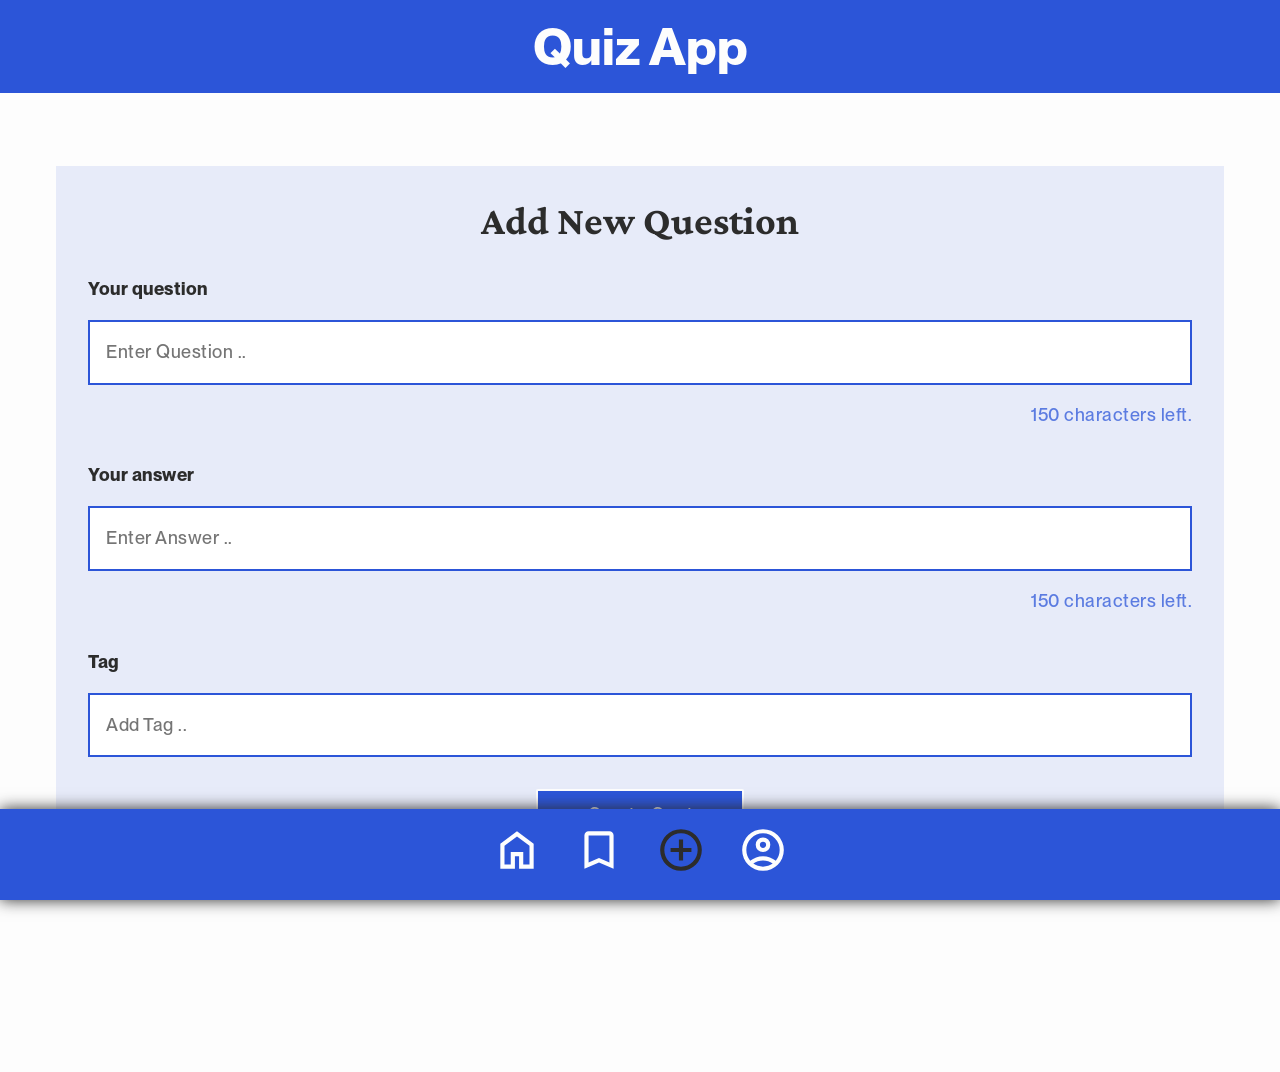
<file: html/form.html>
<!doctype html>
<html lang="de">
  <head>
    <meta charset="UTF-8" />
    <meta name="viewport" content="width=device-width, initial-scale=1.0" />
    <title>Quiz App | Recap-Project-1</title>
    <link
      rel="icon"
      type="image/svg+xml"
      href="../assets/icons/bookmark_icon.svg"
    />
    <link rel="stylesheet" href="../css/style.css" />
    <script src="../script/script.js" defer></script>
  </head>
  <body>
    <main>
      <header>
        <div class="app_title">
          <h1>Quiz App</h1>
        </div>
        <nav class="navbar">
          <ul>
            <li>
              <a href="../index.html">
                <svg
                  xmlns="http://www.w3.org/2000/svg"
                  height="50px"
                  viewBox="0 -960 960 960"
                  width="50px"
                  fill="var(--main-white)"
                >
                  <path
                    d="M240-200h120v-240h240v240h120v-360L480-740 240-560v360Zm-80 80v-480l320-240 320 240v480H520v-240h-80v240H160Zm320-350Z"
                  />
                </svg>
              </a>
            </li>
            <li>
              <a href="../html/bookmark_page.html">
                <svg
                  xmlns="http://www.w3.org/2000/svg"
                  height="50px"
                  viewBox="0 -960 960 960"
                  width="50px"
                  fill="var(--main-white)"
                >
                  <path
                    d="M200-120v-640q0-33 23.5-56.5T280-840h400q33 0 56.5 23.5T760-760v640L480-240 200-120Zm80-122 200-86 200 86v-518H280v518Zm0-518h400-400Z"
                  />
                </svg>
              </a>
            </li>
            <li class="is_active">
              <a href="../html/form.html">
                <svg
                  xmlns="http://www.w3.org/2000/svg"
                  height="50px"
                  viewBox="0 -960 960 960"
                  width="50px"
                  fill="var(--main-white)"
                >
                  <path
                    d="M440-280h80v-160h160v-80H520v-160h-80v160H280v80h160v160Zm40 200q-83 0-156-31.5T197-197q-54-54-85.5-127T80-480q0-83 31.5-156T197-763q54-54 127-85.5T480-880q83 0 156 31.5T763-763q54 54 85.5 127T880-480q0 83-31.5 156T763-197q-54 54-127 85.5T480-80Zm0-80q134 0 227-93t93-227q0-134-93-227t-227-93q-134 0-227 93t-93 227q0 134 93 227t227 93Zm0-320Z"
                  />
                </svg>
              </a>
            </li>
            <li>
              <a href="../html/profile_page.html">
                <svg
                  xmlns="http://www.w3.org/2000/svg"
                  height="50px"
                  viewBox="0 -960 960 960"
                  width="50px"
                  fill="var(--main-white)"
                >
                  <path
                    d="M234-276q51-39 114-61.5T480-360q69 0 132 22.5T726-276q35-41 54.5-93T800-480q0-133-93.5-226.5T480-800q-133 0-226.5 93.5T160-480q0 59 19.5 111t54.5 93Zm146.5-204.5Q340-521 340-580t40.5-99.5Q421-720 480-720t99.5 40.5Q620-639 620-580t-40.5 99.5Q539-440 480-440t-99.5-40.5ZM480-80q-83 0-156-31.5T197-197q-54-54-85.5-127T80-480q0-83 31.5-156T197-763q54-54 127-85.5T480-880q83 0 156 31.5T763-763q54 54 85.5 127T880-480q0 83-31.5 156T763-197q-54 54-127 85.5T480-80Zm100-95.5q47-15.5 86-44.5-39-29-86-44.5T480-280q-53 0-100 15.5T294-220q39 29 86 44.5T480-160q53 0 100-15.5ZM523-537q17-17 17-43t-17-43q-17-17-43-17t-43 17q-17 17-17 43t17 43q17 17 43 17t43-17Zm-43-43Zm0 360Z"
                  />
                </svg>
              </a>
            </li>
          </ul>
        </nav>
      </header>
      <section>
        <div class="container">
          <div class="row">
            <div class="col col-md-12 col-lg-12 col-xl-12">
              <form data-js="form">
                <h3>Add New Question</h3>
                <div class="createQuestWrapper">
                  <label for="question">Your question</label>
                  <textarea
                    id="question"
                    name="questionInput"
                    data-js="questionInput"
                    maxlength="150"
                    placeholder="Enter Question .."
                  ></textarea>
                  <p data-js="charLeftQuest"></p>
                </div>
                <div class="createAnswerWrapper">
                  <label for="answer">Your answer</label>
                  <textarea
                    id="answer"
                    name="answerInput"
                    data-js="answerInput"
                    maxlength="150"
                    placeholder="Enter Answer .."
                  ></textarea>
                  <p data-js="charLeftAnswer">150 charakters left.</p>
                </div>
                <div class="createTagList">
                  <label for="tag">Tag</label>
                  <input
                    type="text"
                    id="tag"
                    name="tagInput"
                    data-js="tagInput"
                    placeholder="Add Tag .."
                  />
                </div>
                <p class="errorText hidden" data-js="Error-Message">
                  Please fill out all fields to create your quiz card.
                </p>
                <p class="succeedText hidden" data-js="Success-Message">
                  Card successfully created!
                </p>
                <button type="submit" class="submit-btn">Create Card</button>
              </form>
            </div>
            <div class="col col-md-12 col-lg-12 col-xl-12">
              <div class="questionContainer" data-js="questionContainer"></div>
            </div>
          </div>
        </div>
      </section>
      <footer></footer>
    </main>
  </body>
</html>
</file>
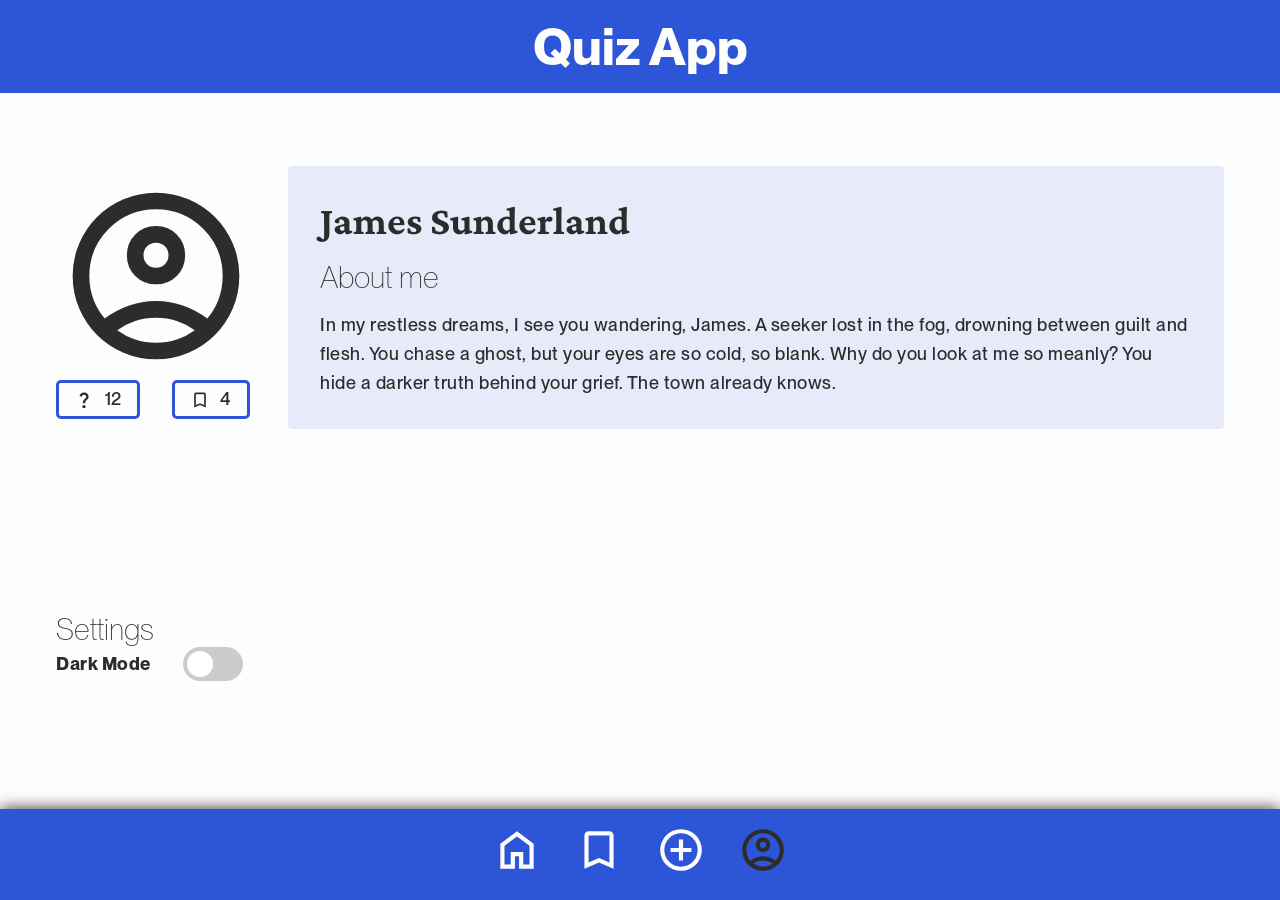
<file: html/profile_page.html>
<!doctype html>
<html lang="de">
  <head>
    <meta charset="UTF-8" />
    <meta name="viewport" content="width=device-width, initial-scale=1.0" />
    <title>Quiz App | Recap-Project-1</title>
    <link
      rel="icon"
      type="image/png"
      href="../assets/icons/bookmark_icon.svg"
    />
    <script src="../script/script.js" defer></script>
    <link rel="stylesheet" href="../css/style.css" />
  </head>
  <body>
    <main>
      <header>
        <div class="app_title">
          <h1>Quiz App</h1>
        </div>
        <nav class="navbar">
          <ul>
            <li>
              <a href="../index.html">
                <svg
                  xmlns="http://www.w3.org/2000/svg"
                  height="50px"
                  viewBox="0 -960 960 960"
                  width="50px"
                  fill="var(--main-white)"
                >
                  <path
                    d="M240-200h120v-240h240v240h120v-360L480-740 240-560v360Zm-80 80v-480l320-240 320 240v480H520v-240h-80v240H160Zm320-350Z"
                  />
                </svg>
              </a>
            </li>
            <li>
              <a href="../html/bookmark_page.html">
                <svg
                  xmlns="http://www.w3.org/2000/svg"
                  height="50px"
                  viewBox="0 -960 960 960"
                  width="50px"
                  fill="var(--main-white)"
                >
                  <path
                    d="M200-120v-640q0-33 23.5-56.5T280-840h400q33 0 56.5 23.5T760-760v640L480-240 200-120Zm80-122 200-86 200 86v-518H280v518Zm0-518h400-400Z"
                  />
                </svg>
              </a>
            </li>
            <li>
              <a href="../html/form.html">
                <svg
                  xmlns="http://www.w3.org/2000/svg"
                  height="50px"
                  viewBox="0 -960 960 960"
                  width="50px"
                  fill="var(--main-white)"
                >
                  <path
                    d="M440-280h80v-160h160v-80H520v-160h-80v160H280v80h160v160Zm40 200q-83 0-156-31.5T197-197q-54-54-85.5-127T80-480q0-83 31.5-156T197-763q54-54 127-85.5T480-880q83 0 156 31.5T763-763q54 54 85.5 127T880-480q0 83-31.5 156T763-197q-54 54-127 85.5T480-80Zm0-80q134 0 227-93t93-227q0-134-93-227t-227-93q-134 0-227 93t-93 227q0 134 93 227t227 93Zm0-320Z"
                  />
                </svg>
              </a>
            </li>
            <li class="is_active">
              <a href="../html/profile_page.html">
                <svg
                  xmlns="http://www.w3.org/2000/svg"
                  height="50px"
                  viewBox="0 -960 960 960"
                  width="50px"
                  fill="var(--main-white)"
                >
                  <path
                    d="M234-276q51-39 114-61.5T480-360q69 0 132 22.5T726-276q35-41 54.5-93T800-480q0-133-93.5-226.5T480-800q-133 0-226.5 93.5T160-480q0 59 19.5 111t54.5 93Zm146.5-204.5Q340-521 340-580t40.5-99.5Q421-720 480-720t99.5 40.5Q620-639 620-580t-40.5 99.5Q539-440 480-440t-99.5-40.5ZM480-80q-83 0-156-31.5T197-197q-54-54-85.5-127T80-480q0-83 31.5-156T197-763q54-54 127-85.5T480-880q83 0 156 31.5T763-763q54 54 85.5 127T880-480q0 83-31.5 156T763-197q-54 54-127 85.5T480-80Zm100-95.5q47-15.5 86-44.5-39-29-86-44.5T480-280q-53 0-100 15.5T294-220q39 29 86 44.5T480-160q53 0 100-15.5ZM523-537q17-17 17-43t-17-43q-17-17-43-17t-43 17q-17 17-17 43t17 43q17 17 43 17t43-17Zm-43-43Zm0 360Z"
                  />
                </svg>
              </a>
            </li>
          </ul>
        </nav>
      </header>
      <section class="section">
        <div class="container">
          <div class="row">
            <div class="col col-md-12 col-lg-12 col-xl-12 personal_infomation">
              <div>
                <svg
                  xmlns="http://www.w3.org/2000/svg"
                  height="200px"
                  viewBox="0 -960 960 960"
                  width="200px"
                  fill="var(--main-font-color)"
                >
                  <path
                    d="M234-276q51-39 114-61.5T480-360q69 0 132 22.5T726-276q35-41 54.5-93T800-480q0-133-93.5-226.5T480-800q-133 0-226.5 93.5T160-480q0 59 19.5 111t54.5 93Zm146.5-204.5Q340-521 340-580t40.5-99.5Q421-720 480-720t99.5 40.5Q620-639 620-580t-40.5 99.5Q539-440 480-440t-99.5-40.5ZM480-80q-83 0-156-31.5T197-197q-54-54-85.5-127T80-480q0-83 31.5-156T197-763q54-54 127-85.5T480-880q83 0 156 31.5T763-763q54 54 85.5 127T880-480q0 83-31.5 156T763-197q-54 54-127 85.5T480-80Zm100-95.5q47-15.5 86-44.5-39-29-86-44.5T480-280q-53 0-100 15.5T294-220q39 29 86 44.5T480-160q53 0 100-15.5ZM523-537q17-17 17-43t-17-43q-17-17-43-17t-43 17q-17 17-17 43t17 43q17 17 43 17t43-17Zm-43-43Zm0 360Z"
                  />
                </svg>
                <div class="profile-counts-wrapper">
                  <div class="profile-counts">
                    <svg
                      xmlns="http://www.w3.org/2000/svg"
                      height="20px"
                      viewBox="0 -960 960 960"
                      width="20px"
                      fill="var(--main-font-color)"
                    >
                      <path
                        d="M424-320q0-81 14.5-116.5T500-514q41-36 62.5-62.5T584-637q0-41-27.5-68T480-732q-51 0-77.5 31T365-638l-103-44q21-64 77-111t141-47q105 0 161.5 58.5T698-641q0 50-21.5 85.5T609-475q-49 47-59.5 71.5T539-320H424Zm56 240q-33 0-56.5-23.5T400-160q0-33 23.5-56.5T480-240q33 0 56.5 23.5T560-160q0 33-23.5 56.5T480-80Z"
                      />
                    </svg>
                    <p>12</p>
                  </div>
                  <div class="profile-counts">
                    <svg
                      xmlns="http://www.w3.org/2000/svg"
                      height="20px"
                      viewBox="0 -960 960 960"
                      width="20px"
                      fill="var(--main-font-color)"
                    >
                      <path
                        d="M200-120v-640q0-33 23.5-56.5T280-840h400q33 0 56.5 23.5T760-760v640L480-240 200-120Zm80-122 200-86 200 86v-518H280v518Zm0-518h400-400Z"
                      />
                    </svg>
                    <p>4</p>
                  </div>
                </div>
              </div>
              <div class="profile-about">
                <h3>James Sunderland</h3>
                <h4>About me</h4>
                <p>
                  In my restless dreams, I see you wandering, James. A seeker
                  lost in the fog, drowning between guilt and flesh. You chase a
                  ghost, but your eyes are so cold, so blank. Why do you look at
                  me so meanly? You hide a darker truth behind your grief. The
                  town already knows.
                </p>
              </div>
            </div>
          </div>
        </div>
      </section>
      <section class="section">
        <div class="container">
          <div class="row">
            <div class="col col-md-12 col-lg-12 col-xl-12">
              <h4>Settings</h4>
              <div class="darkmode_switch-wrapper">
                <p><b>Dark Mode</b></p>
                <label class="switch">
                  <input id="input" type="checkbox" />
                  <span class="slider round"></span>
                </label>
              </div>
            </div>
          </div>
        </div>
      </section>
      <footer></footer>
    </main>
  </body>
</html>
</file>
<file: css/style.css>
@import "./font.css";
@import "./navbar.css";
@import "./header.css";
@import "./form.css";
@import "./profile.css";
@import "./question-cards.css";
@import "./bookmarks.css";
@import "./darkmode_switch.css";

:root {
  --theme-color: #2c55d8;
  --main-font-color: #2c2c2c;
  --main-white: #fdfdfd;
}

:root:has(#input:checked) {
  --theme-color: #2c55d8;
  --main-font-color: #f2f2f2;
  --main-white: #161616;
}

*,
::before,
::after {
  box-sizing: border-box;
  margin: 0;
  padding: 0;
  color: var(--main-font-color);
}

html {
  scroll-behavior: smooth;
  background-color: var(--main-white);
}

main {
  margin: 150px auto;
}

/* Structure */

.section {
  margin: 150px auto;
}

.container {
  width: 100%;
  max-width: 1200px;
  margin: 0 auto;
}

.row {
  display: flex;
  flex-direction: column;
  flex-wrap: wrap;
  width: 100%;
}

[class*="col"] {
  width: 100%;
  max-width: 100%;
  padding: 1rem;
}

/* Responsive breakpoints */

@media screen and (min-width: 992px) {
  .col-md-1 {
    width: 8.333%;
    max-width: 8.333%;
  }

  .col-md-2 {
    width: 16.666%;
    max-width: 16.666%;
  }

  .col-md-3 {
    width: 25%;
    max-width: 25%;
  }

  .col-md-4 {
    width: 33.333%;
    max-width: 33.333%;
  }

  .col-md-5 {
    width: 41.666%;
    max-width: 41.666%;
  }

  .col-md-6 {
    width: 50%;
    max-width: 50%;
  }

  .col-md-7 {
    width: 58.333%;
    max-width: 58.333%;
  }

  .col-md-8 {
    width: 66.666%;
    max-width: 66.666%;
  }

  .col-md-9 {
    width: 75%;
    max-width: 75%;
  }

  .col-md-10 {
    width: 83.333%;
    max-width: 83.333%;
  }

  .col-md-11 {
    width: 91.666%;
    max-width: 91.666%;
  }

  .col-md-12 {
    width: 100%;
    max-width: 100%;
  }
}

@media screen and (min-width: 1200px) {
  .row {
    flex-direction: row;
  }

  .col-lg-1 {
    width: 8.333%;
    max-width: 8.333%;
  }

  .col-lg-2 {
    width: 16.666%;
    max-width: 16.666%;
  }

  .col-lg-3 {
    width: 25%;
    max-width: 25%;
  }

  .col-lg-4 {
    width: 33.333%;
    max-width: 33.333%;
  }

  .col-lg-5 {
    width: 41.666%;
    max-width: 41.666%;
  }

  .col-lg-6 {
    width: 50%;
    max-width: 50%;
  }

  .col-lg-7 {
    width: 58.333%;
    max-width: 58.333%;
  }

  .col-lg-8 {
    width: 66.666%;
    max-width: 66.666%;
  }

  .col-lg-9 {
    width: 75%;
    max-width: 75%;
  }

  .col-lg-10 {
    width: 83.333%;
    max-width: 83.333%;
  }

  .col-lg-11 {
    width: 91.666%;
    max-width: 91.666%;
  }

  .col-lg-12 {
    width: 100%;
    max-width: 100%;
  }
}

@media screen and (min-width: 1400px) {
  .col-xl-1 {
    width: 8.333%;
    max-width: 8.333%;
  }

  .col-xl-2 {
    width: 16.666%;
    max-width: 16.666%;
  }

  .col-xl-3 {
    width: 25%;
    max-width: 25%;
  }

  .col-xl-4 {
    width: 33.333%;
    max-width: 33.333%;
  }

  .col-xl-5 {
    width: 41.666%;
    max-width: 41.666%;
  }

  .col-xl-6 {
    width: 50%;
    max-width: 50%;
  }

  .col-xl-7 {
    width: 58.333%;
    max-width: 58.333%;
  }

  .col-xl-8 {
    width: 66.666%;
    max-width: 66.666%;
  }

  .col-xl-9 {
    width: 75%;
    max-width: 75%;
  }

  .col-xl-10 {
    width: 83.333%;
    max-width: 83.333%;
  }

  .col-xl-11 {
    width: 91.666%;
    max-width: 91.666%;
  }

  .col-xl-12 {
    width: 100%;
    max-width: 100%;
  }
}

/* UITLITY */

.is_active svg {
  fill: var(--main-font-color);
}

.is_hidden--top {
  top: -100%;
}

.is_hidden--bottom {
  bottom: -100%;
}

/* Fonts */

h1,
h2 {
  font-size: clamp(48px, 4vw, 70px);
  color: var(--main-white);
  font-family: "PP Neue Montreal", system-ui, sans-serif;
  font-weight: 700;
}

h3 {
  font-size: clamp(30px, 5vw, 40px);
  color: var(--main-font-color);
  font-family: "Crimson Pro", Georgia, serif;
  font-weight: 700;
}

h4 {
  font-size: clamp(20px, 3vw, 30px);
  font-family: "PP Neue Montreal", system-ui, sans-serif;
  font-weight: 200;
}

p,
a,
button,
li,
form label,
form textarea,
form input[type="text"] {
  font-size: clamp(14px, 2vw, 18px);
  font-family: "PP Neue Montreal", system-ui, sans-serif;
  font-weight: 500;
  letter-spacing: 0.5px;
  line-height: 1.6;
}
form label {
  font-weight: 900;
}
</file>
